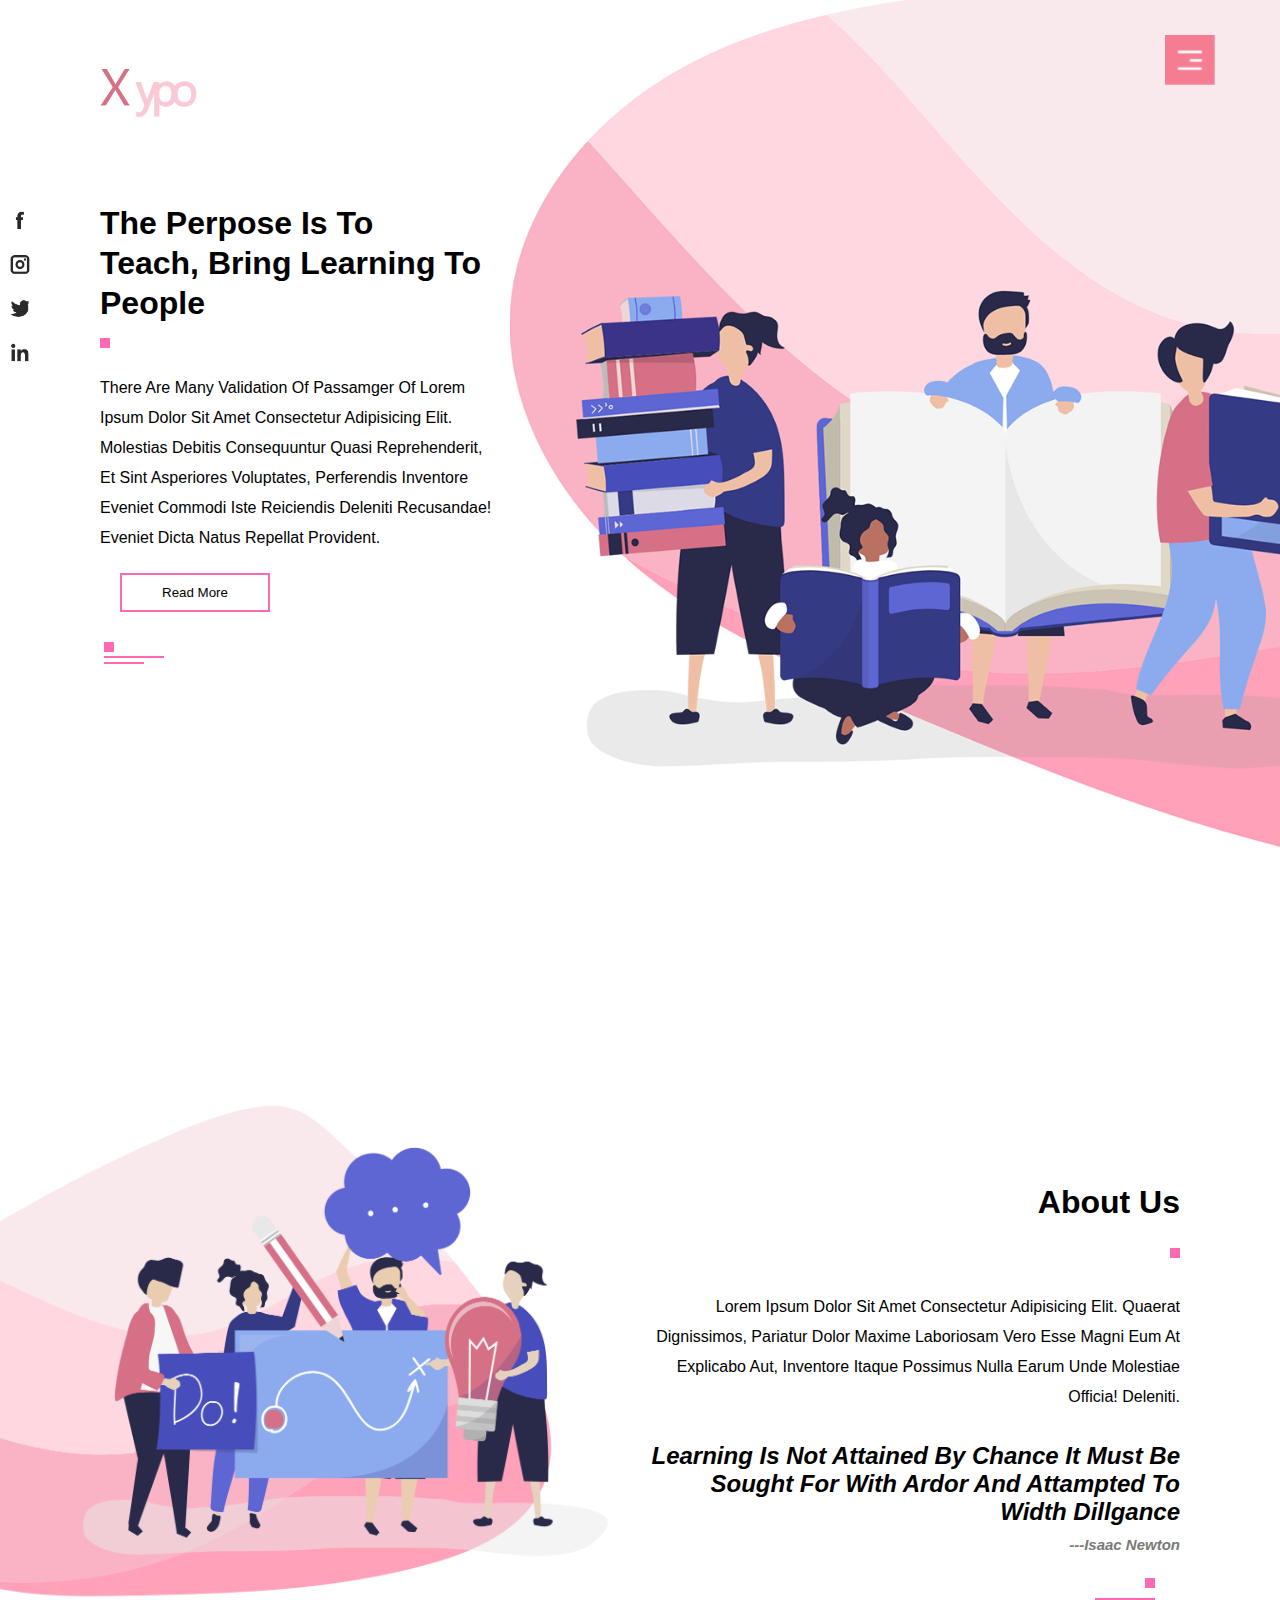
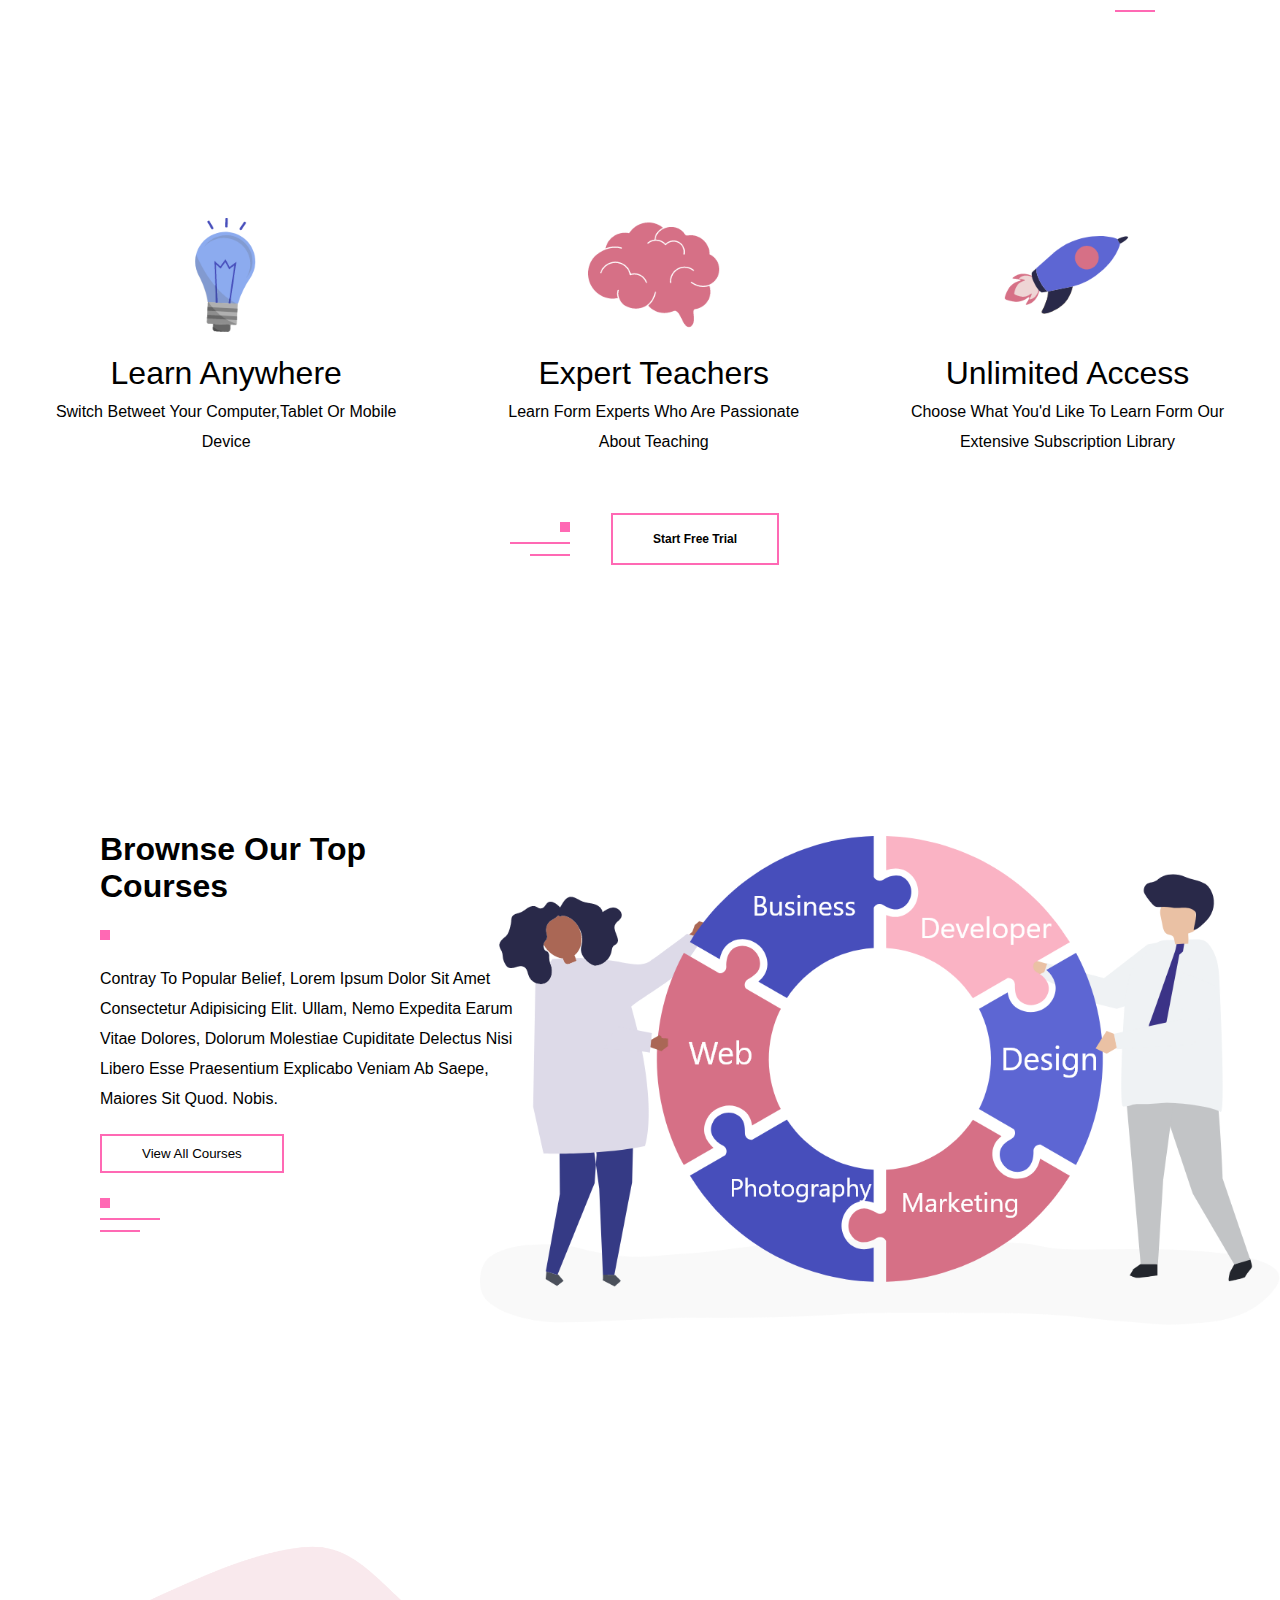
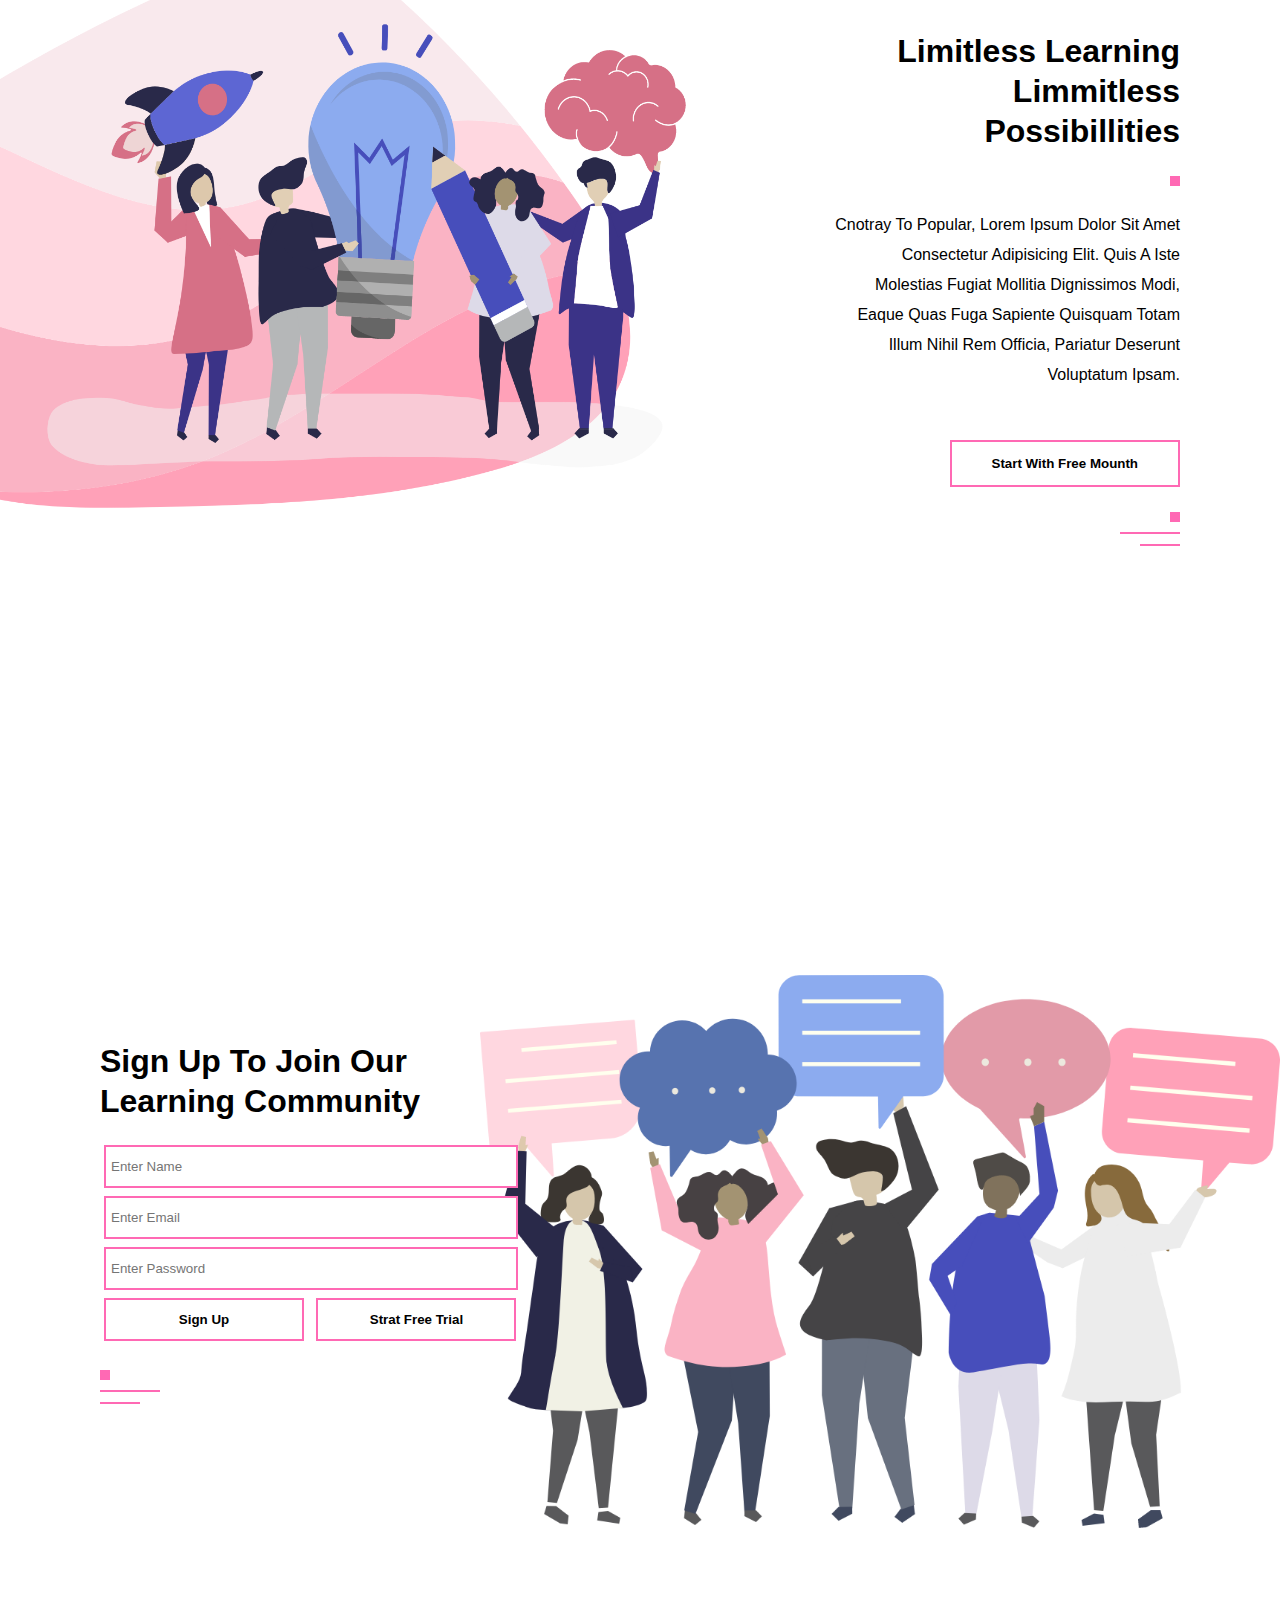
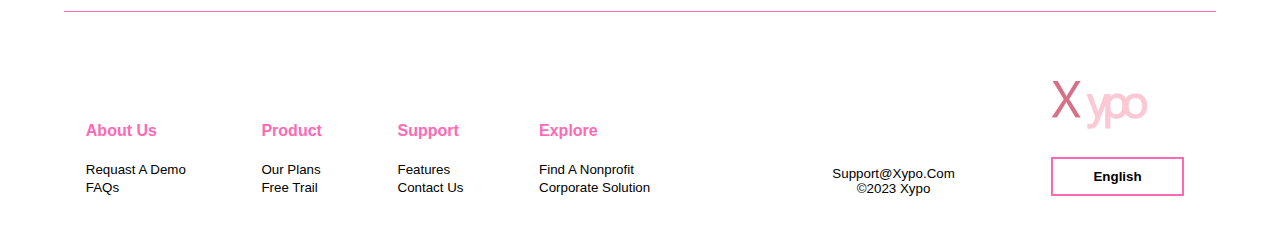
<file: x-pro/index.html>
<!DOCTYPE html>
<html lang="en">
<head>
    <meta charset="UTF-8">
    <meta http-equiv="X-UA-Compatible" content="IE=edge">
    <meta name="viewport" content="width=device-width, initial-scale=1.0">
    <title>demo site</title>
    <link rel="stylesheet" href="style.css">
</head>
<body>
    <header>
        <div class="container">
            <img src="images/logo.png" alt="" class="logo">
            <div class="header-text">
                <h1>The perpose is to <br>teach, bring learning to people</h1>
                <span></span>
                <p>There are many validation of passamger of Lorem ipsum dolor sit amet consectetur adipisicing elit. Molestias debitis consequuntur quasi reprehenderit, et sint asperiores voluptates, perferendis inventore eveniet commodi iste reiciendis deleniti recusandae! Eveniet dicta natus repellat provident.</p>
                <button class="common-btn">Read more</button>
                <div class="squares">
                    <div class="line"></div>
                    <div class="line2"></div>
                    <div class="line3"></div>
                </div>
            </div>
        </div>
    </header>
    <nav id="sidenav">
        <ul>
            <li><a href="">HOME</a></li>
            <li><a href="">ABOUT US</a></li>
            <li><a href="">FEATURES</a></li>
            <li><a href="">OFFERS</a></li>
            <li><a href="">CONTACT</a></li>
        </ul>
    </nav>
    <img src="images/menu.png" alt="" id="menubtn">


    <!---- about us--- -->

    <section class="about">
        <div class="about-left"><img src="images/about.png" alt=""></div>
        <div class="about-right">
            <div class="about-text">
                <h1>About Us</h1>
                <span></span>
                <p>Lorem ipsum dolor sit amet consectetur adipisicing elit. Quaerat dignissimos, pariatur dolor maxime laboriosam vero esse magni eum at explicabo aut, inventore itaque possimus nulla earum unde molestiae officia! Deleniti.</p>
                <h2><blockquote>Learning is not attained by chance it must be sought for with ardor and attampted to width dillgance</blockquote> </h2>
                <h6>---isaac newton</h6>
                <div class="box">
                    <div class="box3"></div>
                    <div class="box1"></div>
                    <div class="box2"></div>
                </div>
            </div>
        </div>
    </section>

    <!---- our courses-- -->

    <section class="course">
        <div class="first-image">
            <img src="images/pic-1.png" alt="">
            <h1>Learn Anywhere</h1>
            <p>switch betweet your computer,tablet or mobile<br>device</p>
        </div>
        <div class="second-image">
            <img src="images/pic-2.png" alt="">
            <h1>Expert Teachers</h1>
            <p>Learn form experts who are passionate<br>about teaching</p>
        </div>
        <div class="third-image">
            <img src="images/pic-3.png">
            <h1>unlimited access</h1>
            <p>Choose what you'd like to learn form our<br>extensive subscription library</p>
        </div>
    </section>
    <div class="course-btn">
        <div class="box">
            <div class="box3"></div>
            <div class="box1"></div>
            <div class="box2"></div>
        </div>
        <button>Start free trial</button>
    </div>


<!----browse--->


    <section class="browse">
        <div class="browse-text">
            <h1>brownse our top<br>courses</h1>
            <span></span>
            <p>contray to popular belief, Lorem ipsum dolor sit amet consectetur adipisicing elit. Ullam, nemo expedita earum vitae dolores, dolorum molestiae cupiditate delectus nisi libero esse praesentium explicabo veniam ab saepe, maiores sit quod. Nobis.</p>
            <button>View All Courses</button>
            <div class="box">
                <div class="box3"></div>
                <div class="box1"></div>
                <div class="box2"></div>
            </div>
        </div>
    </section>
    <section class="free">
        <div class="free-img"><img src="images/offer.png" alt=""></div>
        <div class="free-text">
            <h1>Limitless learning<br>Limmitless Possibillities</h1>
            <span></span>
            <p>Cnotray to popular, Lorem ipsum dolor sit amet consectetur adipisicing elit. Quis a iste molestias fugiat mollitia dignissimos modi, eaque quas fuga sapiente quisquam totam illum nihil rem officia, pariatur deserunt voluptatum ipsam.</p>
            <button>Start With Free Mounth</button>
            <div class="box">
                <div class="box3"></div>
                <div class="box1"></div>
                <div class="box2"></div>
            </div>
        </div>
    </section>


<!----login----->


    <section class="login">
        <div class="login-text">
            <h1>Sign Up to Join our <br> learning community</h1>
            <div class="login-info">
                <input type="text" placeholder="Enter Name">
                <input type="email" placeholder="Enter Email">
                <input type="password" placeholder="Enter Password">
            </div>
            <div class="login-btn">
                <input type="button" value="Sign Up">
                <input type="button" value="Strat Free Trial">
            </div>
            <div class="box">
                <div class="box3"></div>
                <div class="box1"></div>
                <div class="box2"></div>
            </div>
        </div>
    </section>

<hr>

<footer>
    <div class="footer-container">
        <div class="footer-left">
            <div class="footer-items">
                <h4>about Us</h4>
                <small>Requast a Demo</small><br>
                <small>FAQs</small>
            </div>
            <div class="footer-items">
                <h4>Product</h4>
                <small>Our Plans</small><br>
                <small>Free Trail</small>
            </div>
            <div class="footer-items">
                <h4>Support</h4>
                <small>Features</small><br>
                <small>Contact Us</small>
            </div>
            <div class="footer-items">
                <h4>Explore</h4>
                <small>Find a Nonprofit</small><br>
                <small>Corporate Solution</small>
            </div>
        </div>
        <div class="footer-right">
            <div class="footer-copy">
               <small> Support@xypo.com </small>
               <small>&#169;2023 xypo</small>
            </div>
            <div class="footer-logo-btn">
                <img src="images/logo.png" alt="">
                <button>English</button>
            </div>
        </div>
    </div>
</footer>
<div class="social-icons">
    <a href=""><img src="images/facebook.png" alt=""></a>
    <a href=""><img src="images/instagram.png" alt=""></a>
    <a href=""><img src="images/twitter.png" alt=""></a>
    <a href=""><img src="images/linkedin.png" alt=""></a>
</div>








    <script>

        var menubtn = document.getElementById("menubtn");
        var sidenav = document.getElementById("sidenav");

        sidenav.style.right = "-250px";
        menubtn.onclick = function(){
            if(sidenav.style.right == "-250px"){
                sidenav.style.right = "0";
            }
            else{
                sidenav.style.right = "-250px";
            }
        }
    </script>
</body>
</html>
</file>
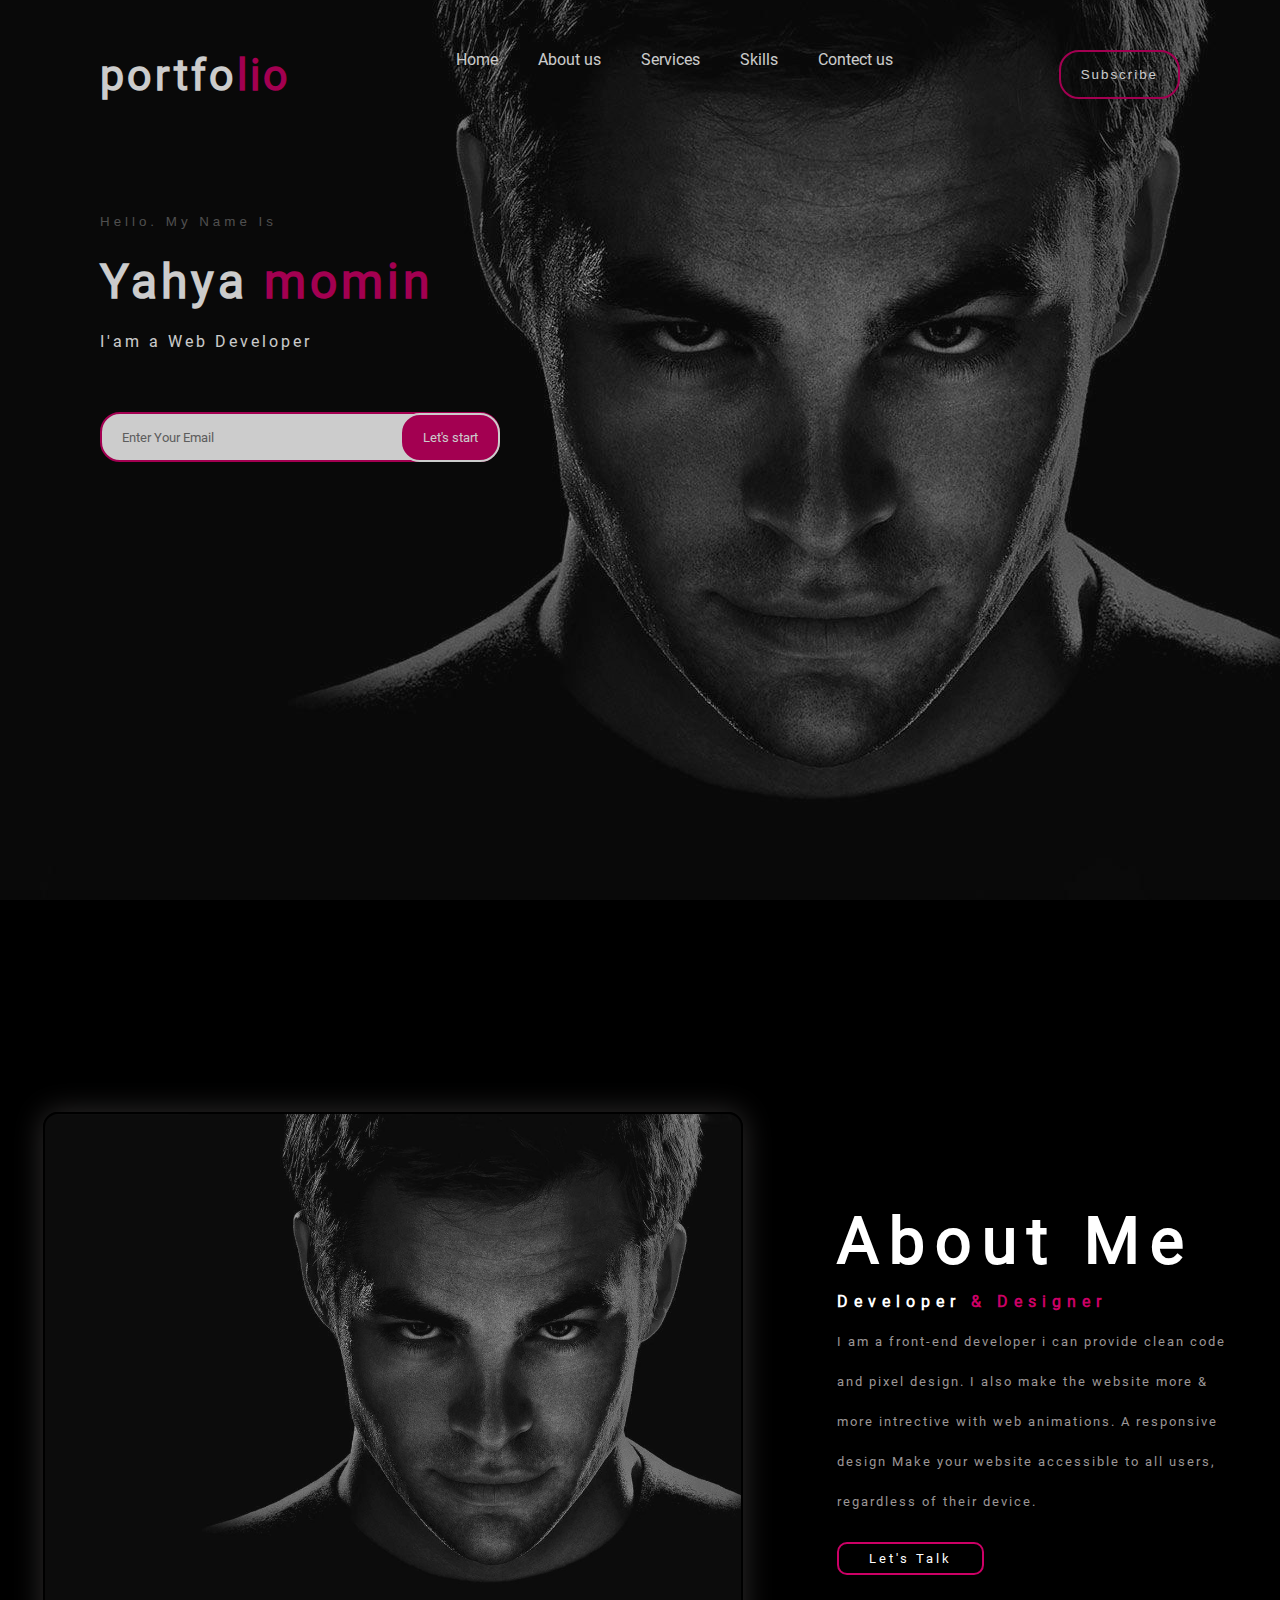
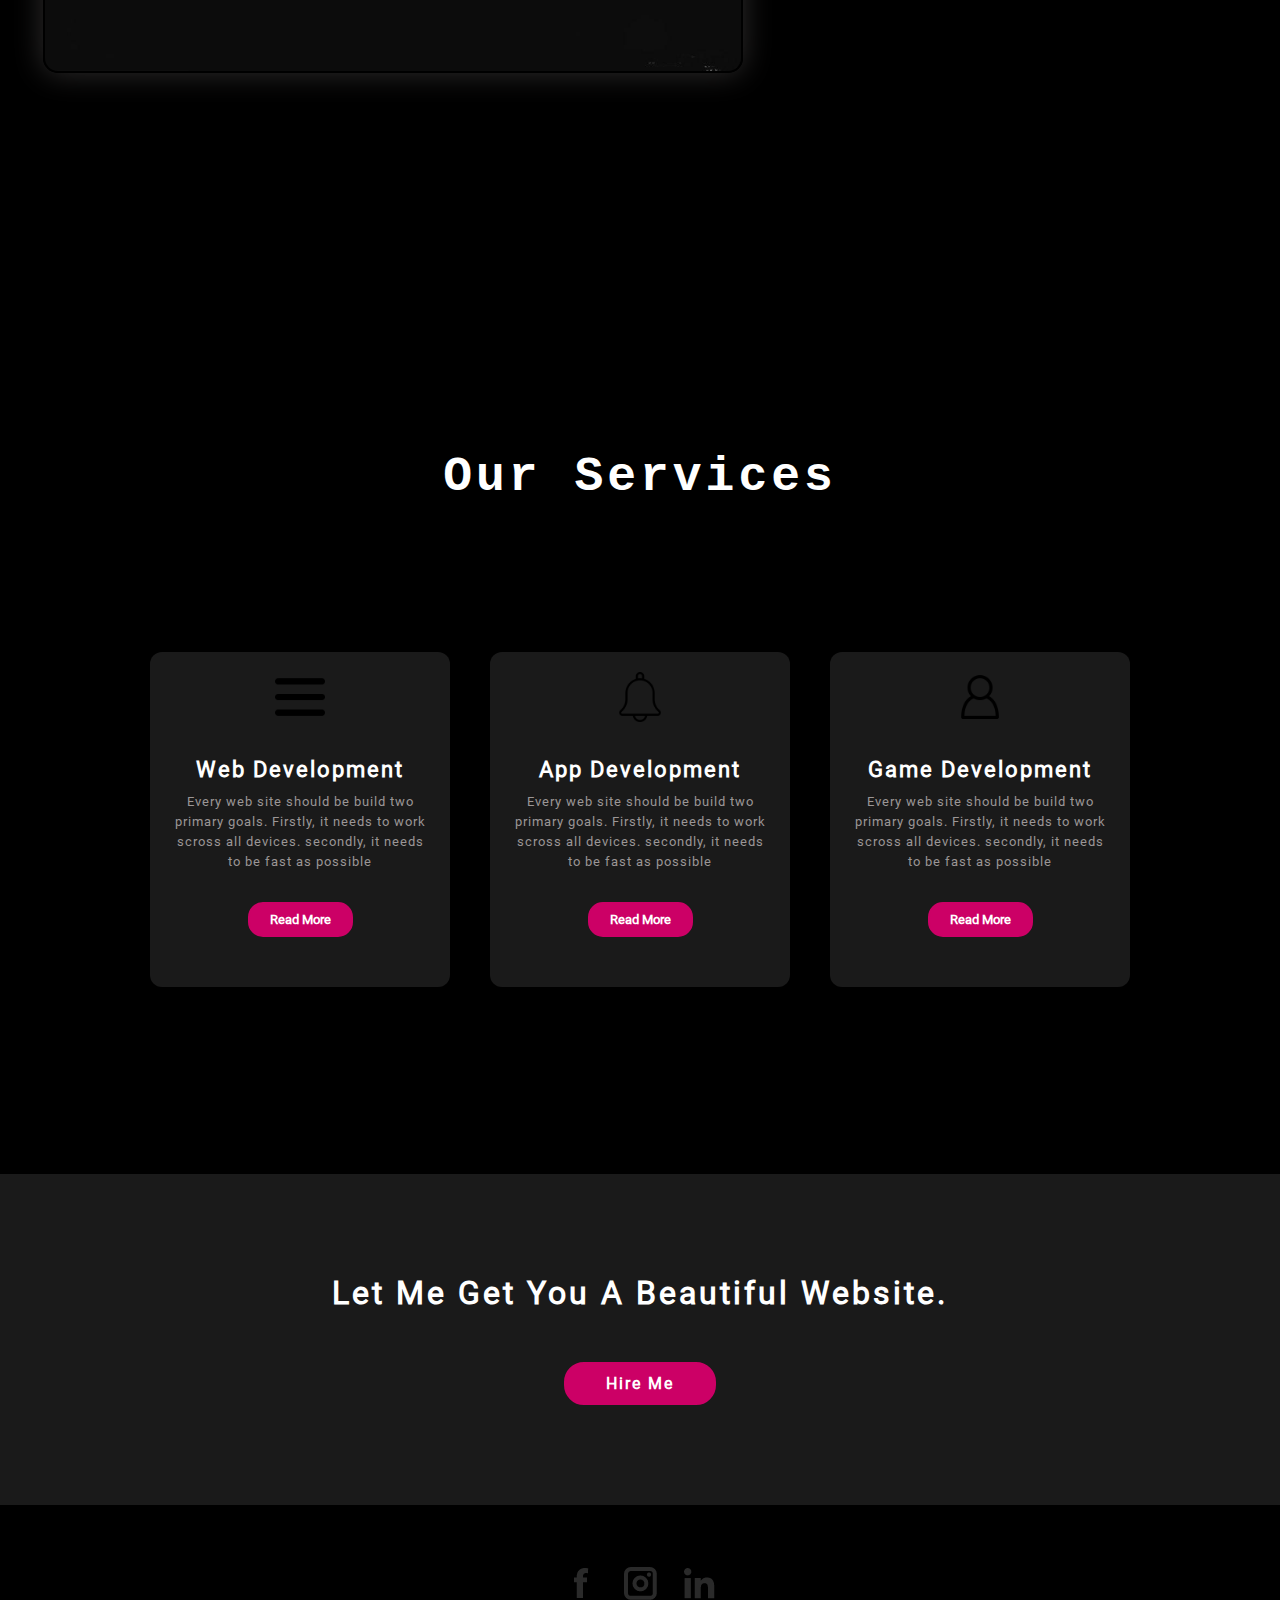
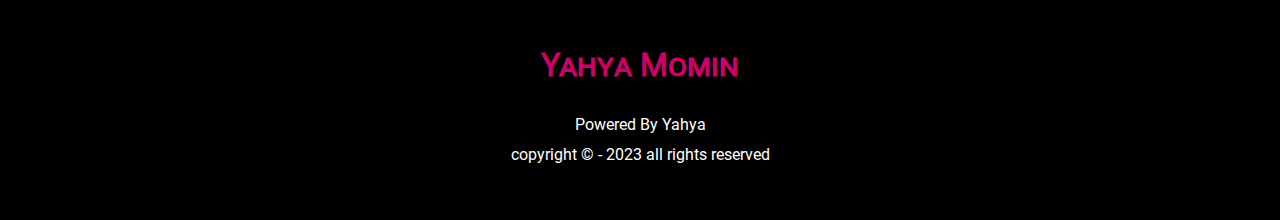
<file: portfolio/portfolio.html>
<!DOCTYPE html>
<html lang="en">
<head>
    <meta charset="UTF-8">
    <meta http-equiv="X-UA-Compatible" content="IE=edge">
    <meta name="viewport" content="width=device-width, initial-scale=1.0">
    <title>portfolio web design</title>
    <link rel="stylesheet" href="portfolio.css">
    <!-- <link rel="stylesheet" href="bootstrap.css"> -->
</head>
<body>
    <header>
        <nav>
            <div class="logo">
                <h1>portfo<span>lio</span></h1>
            </div>
            <div class="navbar">
                <ul>
                    <li><a href="#">Home</a></li>
                    <li><a href="#">About us</a></li>
                    <li><a href="#">Services</a></li>
                    <li><a href="#">Skills</a></li>
                    <li><a href="#">Contect us</a></li>
                </ul>
            </div>
            <div class="subscribe"><button>Subscribe</button></div>
        </nav>
        <div class="intro">
            <small>Hello. My Name Is </small>
            <h1>Yahya <span> momin</span></h1>
            <p>I'am a Web Developer</p>
            <div class="btn">
                <input type="email" placeholder="Enter Your Email" required>
                <input type="button" value="Let's start">
            </div>
        </div>
    </header>
    <div class="about">
        <div class="left"><img src="images/IwXtTIf.jpg" alt=""></div>
        <div class="right">
            <h1>About Me</h1>
            <h6>Developer <span>& Designer</span></h6>
            <p>I am a front-end developer i can provide clean code and pixel design. I also make the website more & more intrective with web animations. A responsive design Make your website accessible to all users, regardless of  their device.</p>
            <button>Let's Talk</button>
        </div>
    </div>
        <h1 class="service-h1">Our Services</h1>
    <div class="service">
            <div class="box1">
                <img src="images/menu-icon.png" alt="">
                <h1>Web Development</h1>
                <p>Every web site should be build two primary goals. Firstly, it needs to work scross all devices. secondly, it needs to be fast as possible</p>
                <button>Read More</button>
            </div>
            <div class="box2">
                <img src="images/bell.png" alt="">
                <h1>App Development</h1>
                <p>Every web site should be build two primary goals. Firstly, it needs to work scross all devices. secondly, it needs to be fast as possible</p>
                <button>Read More</button>
            </div>
            <div class="box3">
                <img src="images/user - Copy.png" alt="">
                <h1>Game Development</h1>
                <p>Every web site should be build two primary goals. Firstly, it needs to work scross all devices. secondly, it needs to be fast as possible</p>
                <button>Read More</button>
            </div>
    </div>
    <div class="some-text">
        <h1>Let Me Get You A Beautiful Website.</h1>
        <button>Hire Me</button>
    </div>
    <footer>
        <img src="images/facebook.png" alt="">
        <img src="images/instagram.png" alt="">
        <img src="images/linkedin.png" alt="">
        <h1>Yahya Momin</h1>
        <p>Powered By Yahya<br>
        copyright &#169; - 2023 all rights reserved</p>
    </footer>
</body>
</html>
</file>
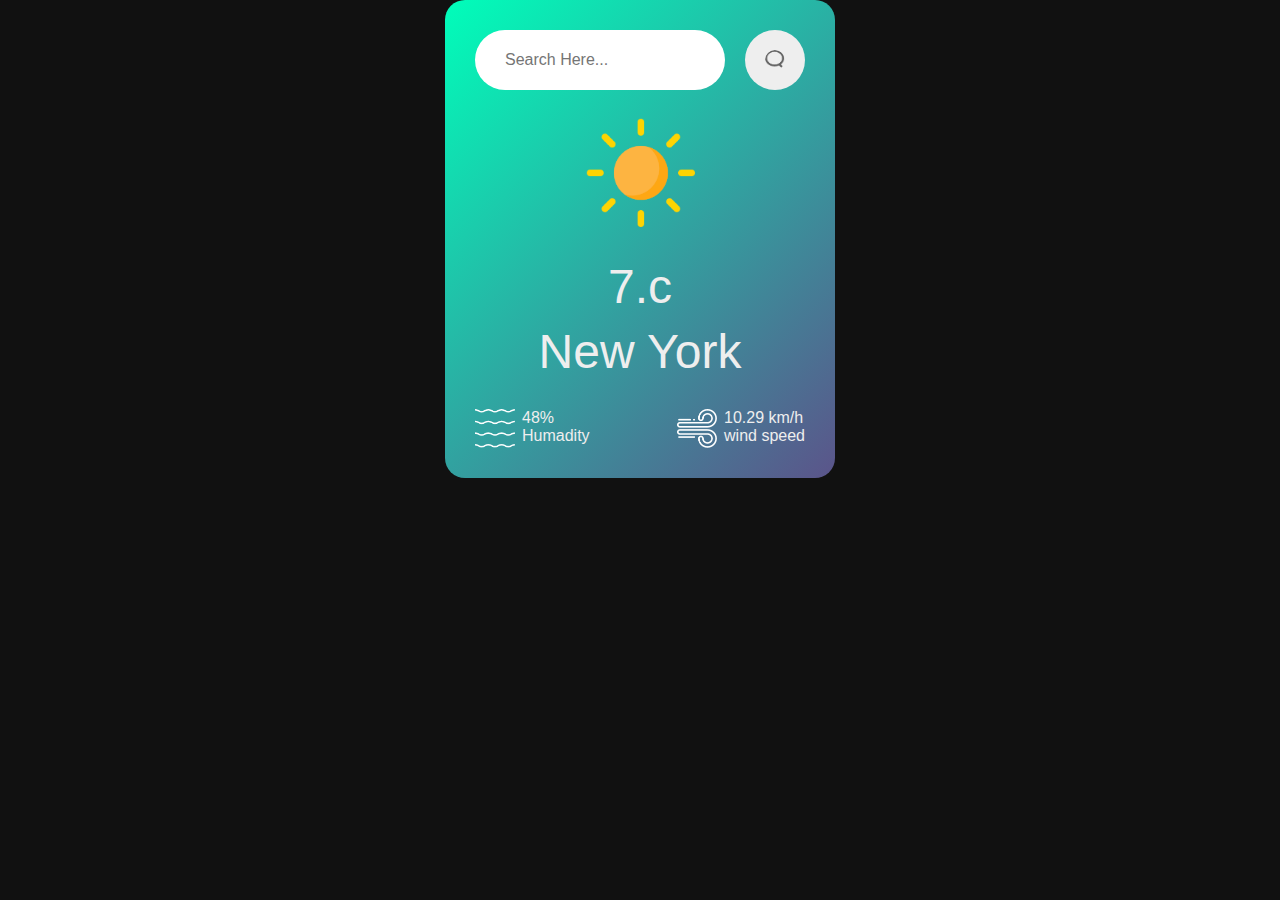
<file: weather/weather.html>
<!DOCTYPE html>
<html lang="en">
<head>
    <meta charset="UTF-8">
    <meta name="viewport" content="width=device-width, initial-scale=1.0">
    <link rel="stylesheet" href="weather.css">
<link rel="stylesheet" href="https://cdnjs.cloudflare.com/ajax/libs/font-awesome/6.3.0/css/all.min.css"/>

    <title>weather app</title>
</head>
<body>
    <div class="main-container">
        <div class="search-bar">
            <input type="text" placeholder="search here...">
            <img src="images/search.png" alt="">
        </div>
        <div class="main-img">
            <img src="images/clear.png" alt="">
                <div class="deg">7.c</div>
                <div class="city">new york</div>
        </div>
        <div class="wind">
            <div class="left">
                <img src="images/humidity.png" alt="">
                <div class="rain-speed">48% <br> Humadity</div>
            </div>
            <div class="right">
                <img src="images/wind.png" alt="">
                <div class="mist-speed">10.29 km/h <br> wind speed</div>
            </div>
        </div>
    </div>
</body>
</html>
</file>
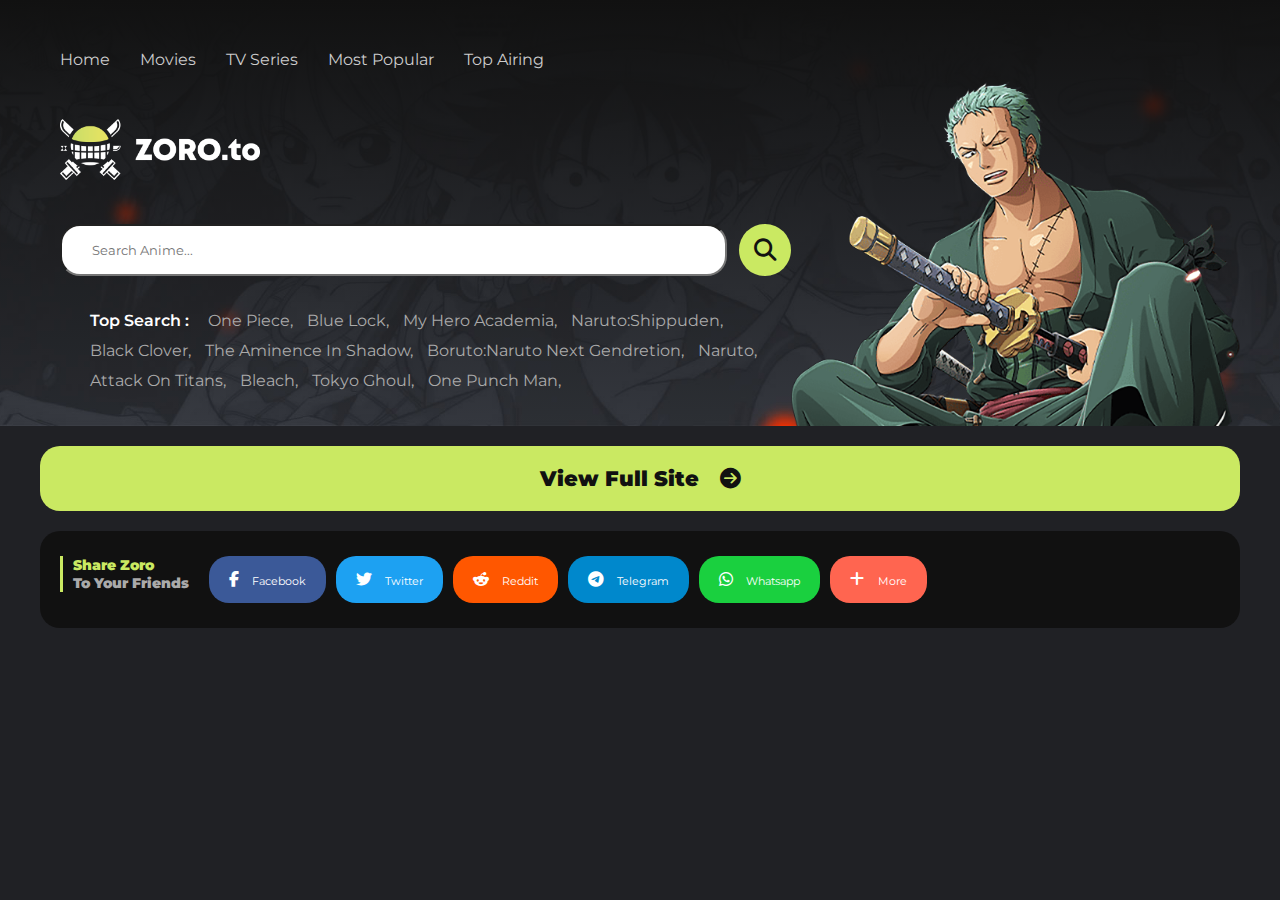
<file: zoro/zoro..html>
<!DOCTYPE html>
<html lang="en">
<head>
    <meta charset="UTF-8">
    <meta name="viewport" content="width=device-width, initial-scale=1.0">
    <link rel="stylesheet" href="zoro.css">
    <link rel="preconnect" href="https://fonts.googleapis.com">
<link rel="preconnect" href="https://fonts.gstatic.com" crossorigin>
<link href="https://fonts.googleapis.com/css2?family=Montserrat:ital,wght@0,200;0,300;0,400;0,500;0,600;0,700;1,200;1,300;1,400;1,500;1,600;1,700&display=swap" rel="stylesheet">
<link rel="stylesheet" href="https://cdnjs.cloudflare.com/ajax/libs/font-awesome/6.3.0/css/all.min.css" />
    <title>zoro</title>
</head>
<body>
    <header>
        <div class="header-container">
            <nav>
                 <ul id="sidenav">
                     <li><a href="">Home</a></li>
                     <li><a href="">Movies</a></li>
                     <li><a href="">TV Series</a></li>
                     <li><a href="">Most Popular</a></li>
                     <li><a href="">Top Airing</a></li>
                 </ul>
                 <div class="menubtn">
                    <i id="menubtn" class="fa-solid fa-bars menu"></i>
                 </div>
             </nav>
             <div class="header-body">
                 <div class="left-head">
                     <div class="logo">
                         <a href="https://zoro.to"><img src="images/logo.png" alt=""></a>
                     </div>
                     <div class="search-box">
                         <input type="text" placeholder="search anime...">
                         <a href=""> <i class="fa fa-search" aria-hidden="true"></i></a>
                     </div>
                     <div class="top-search">
                         <span>top search : </span>
                         <a href="">one piece, </a>
                         <a href="">blue lock, </a>
                         <a href="">my hero academia, </a>
                         <a href="">naruto:shippuden, </a>
                         <a href="">black clover, </a>
                         <a href="">the aminence in shadow, </a>
                         <a href="">boruto:naruto next gendretion, </a>
                         <a href="">naruto, </a>
                         <a href="">attack on titans, </a>
                         <a href="">bleach, </a>
                         <a href="">tokyo ghoul, </a>
                         <a href="">one punch man, </a>
                     </div>
                 </div>
                 <div class="right-head">
                     <img src="images/zoro-min.png" alt="">
                 </div>
             </div>
        </div>
    </header>
    <div class="main-container">
        <div class="main-btn">
            <a href="https://zoro.to">view full site <i class="fa fa-arrow-circle-right" aria-hidden="true"></i></a>
        </div>

        <div class="share">
            <div class="share-text">
                <p>share zoro <br> <span>to your friends</span></p>
            </div>
            <div class="social-media-icons">
                <div class="social-media">
                    <a href="">
                        <i class="fa-brands fa-facebook-f"></i>
                        <span>facebook</span>
                    </a>
                </div>
                <div class="social-media">
                    <a href="">
                        <i class="fa-brands fa-twitter"></i>
                        <span>twitter</span>
                    </a>
                </div>
                <div class="social-media">
                    <a href="">
                        <i class="fa-brands fa-reddit-alien"></i>
                        <span>reddit</span>
                    </a>
                </div>
                <div class="social-media">
                    <a href="">
                        <i class="fa-brands fa-telegram"></i>
                        <span>telegram</span>
                    </a>
                </div>
                <div class="social-media">
                    <a href="">
                        <i class="fa-brands fa-whatsapp"></i>
                       <span> whatsapp</span>
                    </a>
                </div>
                <div class="social-media">
                    <a href="">
                        <i class="fa-solid fa-plus"></i>
                        <span>more</span>
                    </a>
                </div>
            </div>
        </div>
    </div>
</div>

    
     <script>

        var menubtn = document.getElementById("menubtn");
        var sidenav = document.getElementById("sidenav");

        menubtn.onclick = function(){
            if(sidenav.style.top == "-250px"){
                sidenav.style.top = "0"
                sidenav.style.position = "relative";
            }
            else{
                sidenav.style.top = "-250px";
                sidenav.style.position = "absolute"
            }
        }
    </script> 

</body>
</html>
</file>
<file: x-pro/style.css>
*{
    margin: 0;
    padding: 0;
    font-family: sans-serif;
    text-transform: capitalize;
}
header{
    background-image: url(images/background.png);
    background-repeat: no-repeat;
    background-size: cover;
    background-position: center;
    height: 100vh;
    position: relative;
}
.container{
    margin-left: 100px;
    margin-left: 100px;
}
.logo{
    margin-top: 100px;
    width: 100px;
    margin-bottom: 30px;
    position: relative;
    top: -50px;
}
.header-text{
    width: 400px;
    line-height: 40px;
}
span{
    display: inline-block;
    height: 10px;
    width: 10px;
    background-color: hotpink;
    margin-top: 15px;
    margin-bottom: 10px;
}
.header-text p{
    line-height: 30px;
}
.squares{
    margin-top: 10px;
}
.line{
    height: 10px;
    width: 10px;
    background-color: hotpink;
    margin: 4px;
}
.line2{
    height: 2px;
    width: 60px;
    background-color: hotpink;
    margin: 4px;
    }
.line3{
        height: 2px;
        width: 40px;
        background-color: hotpink;
        margin: 4px;
    }
    .common-btn{
        margin: 20px;
        border: 2px solid hotpink;
        padding: 10px 40px;
        outline: none;
        background: transparent;
        cursor: pointer;
        transition: 1s;
    }
    .common-btn:hover{
        background-color: hotpink;
        color: white;
        border: 2px solid hotpink;
    }
    #sidenav{
        position: fixed;
        top: 0;
        right: -250px;
        width: 250px;
        height: 100vh;
        background-color: #f67c92;
        z-index: 2;
        transition: .5s;
    } 
    nav ul li{
        list-style-type: none;
        margin: 50px 20px;

    }
    nav ul li a{
        position: relative;
        text-decoration: none;
        color: white;
        position: relative;
        top: 70px;
        left: 60px;
        /* text-shadow: 0 0 10px black,0 0 10px black,0 0 10px black; */
    }
    #menubtn{
        width: 50px;
        position: fixed;
        right: 65px;
        top: 35px;
        z-index: 2;
        cursor: pointer;
    }
    .about{
        display: flex;
        height: 100vh;
        align-items: center;
    }
    .about-left{
        flex-basis: 50%;
    }
    .about-right{
        flex-basis: 50%;
        margin: 100px 0 30px;
    }
    .about img{
        width: 100%;
        height: auto;
    }

    .about-text{
        text-align: right;
        margin-right: 100px ;
    }
    .about-text h1{
        margin: 50px 0 12px;
    }
    .about-text p{
        margin: 20px 0 30px;
        line-height: 30px;
    }
    .about-text h2{
        font-style: italic;
        margin-bottom: 10px ;
    }
    .about-text h6{
        color: #797979;
        font-size: 15px;
        font-style: italic;

    }
     .about-text .box{

        margin: 20px;
        display: flex;
        flex-direction: column;
        justify-content: flex-end;
        align-items: flex-end;
    }
    .about-text .box3{
        width: 10px;
        height: 10px;
        background-color: hotpink;
        margin: 5px;
    }
     .about-text .box1{
        width: 60px;
        height: 2px;
        background-color: hotpink;
        margin: 5px;

    }
    .about-text .box2{
        width: 40px;
        height: 2px;
        background-color: hotpink;
        margin: 5px;

    }
    .course{
        display: flex;
        justify-content: space-around;
    }
    .course img{
        width: 150px;
    }
    .first-image{
        text-align: center;
    }
    .first-image h1{
        margin: 1px 0 5px;
        font-weight: lighter;
        text-transform: capitalize;
    }
    .first-image p{
        line-height: 30px;
    }
    .second-image{
        text-align: center;
    }
    .second-image h1{
        margin: 1px 0 5px;
        font-weight: lighter;
        text-transform: capitalize;
    }
    .second-image p{
        line-height: 30px;
    }
    .third-image{
        text-align: center;
    }
    .third-image h1{
        margin: 1px 0 5px;
        font-weight: lighter;
        text-transform: capitalize;
    }
    .third-image p{
        line-height: 30px;
    }
    .course-btn{
        display: flex;
        flex-direction: row;
        justify-content: center;
        margin-top: 40px;
    }
    .course-btn button{
        border: 2px solid hotpink;
        margin: 16px;
        padding: 10px 40px;
        background: transparent;
        font-size: 12px;
        text-transform: capitalize;
        font-weight: bold;
        transition: 1s;
    }
    .course-btn button:hover{
        background-color: hotpink;
        color: white;
    }
    .course-btn .box{

        margin: 20px;
        display: flex;
        flex-direction: column;
        justify-content: flex-end;
        align-items: flex-end;
    }
    .course-btn .box3{
        width: 10px;
        height: 10px;
        background-color: hotpink;
        margin: 5px;
    }
     .course-btn .box1{
        width: 60px;
        height: 2px;
        background-color: hotpink;
        margin: 5px;

    }
    .course-btn .box2{
        width: 40px;
        height: 2px;
        background-color: hotpink;
        margin: 5px;
    }
    .browse{
        margin-top: 50px;
        height: 100vh;
        background-image: url(images/course.png);
        background-size: 800px;
        background-repeat: no-repeat;
        position: relative;
        background-position: right;
    }
    .browse-text{
        width: 50vh;
        position: relative;
        top: 200px;
        margin-left: 100px;
    }
    .browse-text h1{
        margin-bottom: 10px;
        text-transform: capitalize;
    }
    .browse-text p{
        margin-top: 10px;
        margin-bottom: 20px;
        line-height: 30px;
    }
    .browse-text button{
        padding: 10px 40px;
        background: transparent;
        color: black;
        border: 2px solid hotpink;
        cursor: pointer;
        transition: 1s;
    }
    .browse-text button:hover{
        background-color: hotpink;
        color: white;

    }
    .browse .box{

        margin: 20px 0 20px;
        display: flex;
        flex-direction: column;
        justify-content: flex-start;
        align-items: flex-start;
    }
    .browse .box3{
        width: 10px;
        height: 10px;
        background-color: hotpink;
        margin: 5px 0 5px;
    }
     .browse .box1{
        width: 60px;
        height: 2px;
        background-color: hotpink;
        margin: 5px 0 5px;
    }
    .browse .box2{
        width: 40px;
        height: 2px;
        background-color: hotpink;
        margin: 5px 0 5px;
    }
    .free{
        height: 90vh;
        display: flex;
        flex-direction: row;
        justify-content: space-between;
    }
    .free-img img{
        width: 100%;
        height: auto;
    }
    .free-text{
        margin: 100px 100px 0px;
        text-align: right;
        flex-basis: 50%;
    }
    .free-text h1{
        line-height: 40px;
        margin-bottom: 10px;
    }
    .free-text p{
        line-height: 30px;
        margin: 10px 0 20px 0px;
    }
    .free-text button{
        margin-top: 30px;
        padding: 14px 40px;
        background: transparent;
        border: 2px solid hotpink;
        font-weight: bold;
        transition: 1s;
    }
    .free-text button:hover{
        color: white;
        background-color: hotpink;  
    }
    .free .box{

        margin: 20px 0 20px;
        display: flex;
        flex-direction: column;
        justify-content: flex-end;
        align-items: flex-end;
    }
    .free .box3{
        width: 10px;
        height: 10px;
        background-color: hotpink;
        margin: 5px 0 5px;
    }
     .free .box1{
        width: 60px;
        height: 2px;
        background-color: hotpink;
        margin: 5px 0 5px;
    }
    .free .box2{
        width: 40px;
        height: 2px;
        background-color: hotpink;
        margin: 5px 0 5px;
    }
    .login{
        background-image: url(images/contact.png);
        background-size: 800px;
        background-repeat: no-repeat;
        background-position: right;
        height: 80vh;

    }
    .login-text .login-info{
        display: flex;
        flex-direction: column;
        margin-left: 100px;
    }
    .login-text{
        position: relative;
        top: 150px;
    }
    .login-text h1{
        margin-top: 150px;
        margin-bottom: 20px;
        line-height: 40px;
        margin-left: 100px;

    }
    .login-info input{
        border: 2px solid hotpink;
        margin: 4px;
        padding: 12px 5px;
        width: 400px;
    }
    .login-btn{
        margin-left: 100px;
    }
    .login-btn input{
        width: 200px;
        margin: 4px;
        padding: 12px 2px;
        background: transparent;
        border: 2px solid  hotpink;
        font-weight: bold;
        cursor: pointer;
        transition: 1s;
        text-transform: capitalize;
    }
    .login-btn input:hover{
        color: white;
        background-color: hotpink;

    }
    .login .box{

        margin: 20px 0 20px;
        margin-left: 100px;
        display: flex;
        flex-direction: column;
        justify-content: flex-start;
        align-items: flex-start;
    }
    .login .box3{
        width: 10px;
        height: 10px;
        background-color: hotpink;
        margin: 5px 0 5px;
    }
     .login .box1{
        width: 60px;
        height: 2px;
        background-color: hotpink;
        margin: 5px 0 5px;
    }
    .login .box2{
        width: 40px;
        height: 2px;
        background-color: hotpink;
        margin: 5px 0 5px;
    }
    footer{
        margin: 50px 0px 50px;
    }
    footer .footer-container{
        display: flex;
        justify-content: space-around;
        flex-direction: row;
    }
    footer .footer-left{
        display: flex;
        flex-wrap: wrap;
        flex-basis: 50%;
        justify-content: space-around;

    }
    footer .footer-right{
        display: flex;
        flex-basis: 35%;
        flex-wrap: wrap;
        justify-content: space-around;
    }

    hr{
        width: 90%;
        border: 0;
        border-top: 1px solid hotpink;
        position: relative;
        left: 50%;
        transform: translateX(-50%);
    }
    .footer-container h4{
        margin-top: 60px;
        margin-bottom: 20px;
        color: hotpink;
    }
    .footer-right .footer-copy{
        display: flex;
        align-items: center;
        justify-content: flex-end;
        flex-direction: column;
    }
    .footer-right .footer-logo-btn{
        display: flex;
        flex-direction: column;
        justify-content: space-between;
    }
    .footer-right .footer-logo-btn img{
        width: 100px;
    }
    .footer-right .footer-logo-btn button{
        padding: 10px 40px;
        background: transparent;
        border: 2px solid hotpink;
        font-weight: bold;
        cursor: pointer;
        transition: 1s;
    }
    .footer-right .footer-logo-btn button:hover{
        color: white;
        background-color: hotpink;
    }
    .social-icons{
        display: flex;
        justify-content: space-between;
        flex-direction: column;
        position: fixed;
        top: 200px;
        
    }
    .social-icons img{
        width: 20px;
        margin: 10px;
    }
    @media screen and (max-width:1200px){
        header{
            background: none;
        }
        .container .header-text{
            display: flex;
            justify-content: center;
            align-items: center;
            flex-direction: column;
            width: 100%;
            margin: 20px 0;
        }
        .browse{
            background: none;
            display: flex;
            align-items:center ;
            justify-content: center;
        }
        .browse-text{
            display: flex;
            justify-content: center;
            align-items: center;
            flex-direction: column;
            width: 50%;

        }
        .login{
            background: none;
            display: flex;
            justify-content: center;
            align-items: center;
        }
        .login-text{
            display: flex;
            flex-direction: column;
            justify-content: flex-start;
            margin-top: -400px;
        }
        .free{
            align-items: center;
        }
        .free-text{
            margin: 20px 10px ;
        }
    }
    @media screen and (max-width:930px){
        .about{
            flex-direction: column;
            height: fit-content;
        }
        .about img{
            width: 100%;
            height: auto;
        }
        .about-text{
            margin: 20px 10px 20px;
        }
        .free{
            flex-direction: column;
        }
        .course{
            flex-direction: column;
        }
    }
</file>
<file: portfolio/portfolio.css>
@font-face {
    font-family:robot;
    src: url(Roboto-Regular.ttf);
}

*{
    margin: 0;
    padding: 0;
    box-sizing: border-box;
    font-family: robot;
    
}
:root{
    --color:#cc0066;
}
body{
    background: #000;
    color: #fff;
}
header{
    background-image: url(images/IwXtTIf.jpg);
    background-repeat: no-repeat;
    background-size: cover;
    background-position: right;
    opacity: 0.8;
    position: relative;
    height: 100vh;
}
nav{
    display: flex;
    justify-content: space-between;
    padding: 50px 100px 0px;
}
.logo{
    color: #fff;
    letter-spacing: 3px;
    font-size: 1.35rem;
}
.logo span{
    color:var(--color);
}
nav .navbar ul{
    display: flex;
}
nav .navbar ul li{
    list-style: none;
    padding: 0px 20px 0 20px;

}
nav .navbar ul li a{
    position: relative;
    text-decoration: none;
    color: #fff;
}
nav .navbar ul li a::after{
    content: '';
    height: 2px;
    width:0;
    background-color: #cc0066;
    display: block;
    transition: 1s;
    margin: auto;
}
nav .navbar ul li:hover a::after{
    width: 100%;

}
nav .subscribe button{
    background-color: transparent;
    color: #fff;
    padding: 15px 20px;
    border: 2px solid #cc0066;
    border-radius: 20px;
    cursor: pointer;
    transition: 1s;
    font-family:'Franklin Gothic Medium', 'Arial Narrow', Arial, sans-serif;
    letter-spacing: 2px;
}
nav .subscribe button:hover{
    background-color: #cc0066;
}
.intro{
    line-height: 40px;
    margin-left: 100px;
    margin-top: 100px;
}
.intro h1{
    font-size: 3rem;
    line-height: 80px;
    letter-spacing: 4px;
}
.intro span{
    color: #cc0066;
}
.intro small{
    color: #656464;
    letter-spacing: 4px;
    font-family: 'Franklin Gothic Medium', 'Arial Narrow', Arial, sans-serif;
}
.intro p{
    letter-spacing: 3px;
}
.intro input[type="email"]{
    caret-color: #cc0066;
    width: 400px;
    height: 50px;
    padding: 20px;
    border: 2px solid #cc0066;
    border-radius: 20px;
    margin-top: 50px;
}
.intro input[type="email"]:focus{
    background-color: #eee;
    border: 2px solid var(--color);
}

.intro input[type="button"]{
    position: relative;
    right: 104px;
    width: 100px;
    height: 49px;
    border: 2px solid #fff;
    background-color: #cc0066;
    border-radius: 20px;
    margin-top: 50px;
    color: white;
    cursor: pointer;
}
.about{
    margin-top: 50px;
    display: flex;
    justify-content: space-evenly;
    align-items: center;
    line-height: 40px;
    height: 100vh;

}
.about .left img{
    width: 700px;
    height: auto;
    margin-right: 50px;
    border: 2px solid #000;
    border-radius: 15px;
    box-shadow: 0 0 30px rgb(48, 46, 46);
}
.about .right{
    width: 400px;
    align-self: center;
}
.about .right h1{
    font-size: 4rem;
    margin-bottom: 20px;
    letter-spacing: 10px;
}
.about .right h6{
    letter-spacing: 6px;
    font-size: 1rem;
}
.about .right p{
    letter-spacing: 2px;
    font-size: small;
    color: #9b9696;
}
.about .right span{
    color: #cc0066;
}
.about .right button{
    padding: 7px 30px ;
    color: white;
    background: transparent;
    border: 2px solid #cc0066;
    transition: 1s;
    border-radius: 2px;
    letter-spacing: 3px;
    margin-top: 20px;
    cursor: pointer;
    border-radius: 10px;
}
.about .right button:hover{
    background: #cc0066;
}
.service{
    display: flex;
    justify-content: center;
    height: 70vh;
    align-items: center;
}
.service-h1{
    text-align: center;
    margin-top: 200px;
    font-size: 3rem;
    font-family: 'Courier New', Courier, monospace;
    letter-spacing: 4px;
}
.box1{
    width: 300px;
    background-color: #1a1a1a;
    margin: 0 20px;
    text-align: center;
    height: fit-content;
    padding: 20px 20px 50px 20px;
    border-radius: 12px;
}
.box2{
    width: 300px;
    background-color: #1a1a1a;
    margin: 0 20px;
    text-align: center;
    height: fit-content;
    padding: 20px 20px 50px 20px;
    border-radius: 12px;
}
.box3{
    width: 300px;
    background-color: #1a1a1a;
    margin: 0 20px;
    text-align: center;
    height: fit-content;
    padding: 20px 20px 50px 20px;
    border-radius: 12px;
}
.box1 h1{
    font-size: 1.40rem;
    letter-spacing: 2px;
}
.box2 h1{
    font-size: 1.40rem;
    letter-spacing: 2px;
}
.box3 h1{
    font-size: 1.40rem;
    letter-spacing: 2px;
}
.box1 p{
    font-size: smaller;
    margin-top: 10px;
    line-height: 20px;
    color: #9b9696;
    letter-spacing: 1px;
}
.box2 p{
    font-size: smaller;
    margin-top: 10px;
    line-height: 20px;
    color: #9b9696;
    letter-spacing: 1px;
}
.box3 p{
    font-size: smaller;
    margin-top: 10px;
    line-height: 20px;
    color: #9b9696;
    letter-spacing: 1px;
}
.box1 img{
    width: 50px;
    margin-bottom: 30px;
}
.box2 img{
    width: 50px;
    margin-bottom: 30px;
}
.box3 img{
    width: 50px;
    margin-bottom: 30px;
}
.box1 button{
    padding:8px 20px ;
    color: #fff;
    background-color: #cc0066;
    font-weight: bold;
    border: 2px solid #cc0066;
    border-radius: 15px;
    margin-top: 30px;
    cursor: pointer;
}
.box2 button{
    padding:8px 20px ;
    color: #fff;
    background-color: #cc0066;
    font-weight: bold;
    border: 2px solid #cc0066;
    border-radius: 15px;
    margin-top: 30px;
    cursor: pointer;
}
.box3 button{
    padding:8px 20px ;
    color: #fff;
    background-color: #cc0066;
    font-weight: bold;
    border: 2px solid #cc0066;
    border-radius: 15px;
    margin-top: 30px;
    cursor: pointer;
}
.some-text{
    text-align: center;
    background-color: #1a1a1a;
    padding: 100px 0;
    margin-top: 40px;
}
.some-text h1{
    letter-spacing: 3px;
}
.some-text button{
    padding:10px 40px ;
    color: #fff;
    background-color: #cc0066;
    font-weight: bold;
    border: 2px solid #cc0066;
    border-radius: 20px;
    margin-top: 50px;
    cursor: pointer;
    letter-spacing: 2px;
    font-size: 1rem;
}
footer{
    margin-top: 50px;
    text-align: center;
    line-height: 30px;
    margin-bottom: 50px;
}
footer h1{
    margin-top: 30px;
    margin-bottom: 30px;
    font-variant: small-caps;
    color: #cc0066;
}
footer img{
    margin: 10px 10px;
    cursor: pointer;
}
@media screen and (max-width: 500px){
    .service-h1{
        font-size: 2rem;
    }
    footer img{
        width: 15px;
    }
    footer h1{
        font-size: 1.5rem;
    }
    footer p{
        font-size: 0.6rem;
    }
}
@media screen and (max-width: 1192px){
    .about .left img{
        max-width: 90%;
        height: auto;
        overflow: hidden;
    }
    .about .right h1{
        font-size: 2rem;
        text-align: center;
    }
    .about .right{
        width: 90%;
        margin-left: 20px;
    }
}
@media screen and (max-width: 1000px) {
   header{
    background: none;
    height: 100vh;
    margin-bottom: 100px;
   }
    nav{
        flex-direction: column;
        padding: 30px 30px;
    }
    .navbar{
        align-self: center;
        margin-top: 40px;
        margin-bottom: 40px;
        border-radius: 30px;
        flex-wrap: wrap;
    }
.logo{
    align-self: flex-start;
    border: 5px double #454141;
    border-radius: 20px;
    padding: 15px 20px;
    border-top: transparent;
    border-bottom: transparent;
}
.subscribe{
    align-self: center ;
    margin-top: 30px;
}
.intro{
    width: 100vw;
    margin: auto;
    display: flex;
    flex-direction: column;
    align-items: center;
}
.about{
    display: flex;
    flex-direction: column;
}
.about .left img{
    width: 90%;
    margin-right: 0;

}
}
@media screen and (max-width:570px){
    nav .navbar ul li{
        padding: 0 10px;
        font-size: small;
    }
    .intro h1{
        font-size: 2rem;
    }
    .intro p{
        font-size:  0.8em;
        letter-spacing: 1px;
    }
    .btn{
        display: flex;
        flex-direction: column;
        justify-content: center;
        align-items: center;
    }
    .intro input[type="button"]{
        position: static;
        margin-top: 20px;
        width: 90px;
        height: 40px;
        border-radius: 13px;
    }
    .intro input[type="button"]:hover{
        background-color: #a90a59;
    }
    .intro input[type="email"]{
        width: 200px;   
    }
}
@media screen and (max-width:790px){
    .service{
        flex-direction: column;
        height: fit-content;
        margin: 50px 0;
    }
    .service .box1,.box2,.box3{
        margin: 20px 0;
        width: 70%;
    }
    .some-text h1{
        font-size: 1rem;
    }
}
</file>
<file: weather/weather.css>
*{
    margin: 0;
    padding: 0;
    box-sizing: border-box;
    font-family: sans-serif;
    color: #eee;
}
body{
    display: flex;
    justify-content: center;
    align-items: center;
    background-color: #111111;
}
.main-container{
    max-width: 800px;
    background-image: linear-gradient(135deg, #00feba , #5b548a);
    border-radius: 20px;
    padding: 30px;
}
.search-bar{
    display: flex;

}
.search-bar input{
    padding: 10px 30px;
    border-radius: 30px;
    outline: none;
    border: none;
    margin-right: 20px;
    display: block;
    width: 250px;
}
.search-bar input:placeholder-shown{
    color: #111111;
    font-family: 'Franklin Gothic Medium', 'Arial Narrow', Arial, sans-serif;
    font-size: 1rem;
    text-transform: capitalize;
}
.search-bar img{
    background-color: #eee;
    padding: 20px;
    border-radius: 50%;
    width: 60px;
    height: 60px;
    display: block;
}
.main-img{
    text-align: center;
}
.main-img img{
    width: 50%;
}
.main-img .deg{
    color: #eee;
    font-size: 3rem;
}
.main-img .city{
    color: #eee;
    font-size: 3rem;
    margin-top: 10px;
    text-transform: capitalize;
}
.wind{
    display: flex;
    justify-content: space-between;
    margin-top: 30px;
}
.wind img{
    width: 40px;
    margin-right: 7px;
}
.wind .right {
    display: flex;
}
.wind .left {
    display: flex;
}
</file>
<file: zoro/zoro.css>
*{
    margin: 0;
    padding: 0;
    box-sizing: border-box;
    font-family: 'Montserrat', sans-serif;
    text-transform: capitalize;
}
body{
    background-color: #202125;
    display: flex;
    flex-direction: column;
   justify-content: center;
   align-items: center;
   overflow-x: hidden;
}
.main-container{
    width: 1200px;
    
}
header{
    width: 100%;
    background-image: linear-gradient(to bottom,#111111,transparent),url(images/zoro-bg.jpg),linear-gradient(to right,#111111,#ccc);
    height: fit-content;
    background-size: cover;
    background-position: center;
    background-repeat: no-repeat;
    display: flex;
    justify-content: center;
    align-items: center;
}
.header-container{
    width: 1200px;
    padding: 50px 0px 0px 20px;
}
.menubtn{
    display: flex;
    justify-content: flex-end;
    display: none;

}
.menu{
    font-size: 30px;
    color: white;
}
header nav ul{
    display: flex;
    position: relative;
}
header nav ul li {
    margin-right: 30px;
    list-style-type: none;
}
header nav ul li a {
    text-decoration: none;
    color: #ccc;
}
header nav ul li a:hover{
    color: #cae962;
}
.header-body{
    display: flex;
    align-items: flex-end;
    overflow: hidden;
}
.left-head{
    align-self: center;
}
.left-head .logo img{
    width: 200px;
    margin: 50px 0px 20px;
}
.search-box{
    display: flex;
}
.search-box input{
    outline: none;
    width: 100%;
    padding: 15px 30px;
    border-radius: 20px;
    margin-top: 20px;
}
.search-box input:focus{
    box-shadow: 0 0 10px  #0088cc;
}
.search-box i{
    padding: 15px 15px;
    margin-left: 12px;
    border-radius: 50%;
    margin-top: 20px;
    border: none;
    font-size: 1.4rem;
    color: #111111;
    background-color: #cae962;

}

.right-head img{
    width: 100%;
    margin-bottom: -10px;
}
.top-search{
    padding: 30px;
    line-height: 30px;
}
.top-search a{
    text-decoration: none;
    color: #aaaaaa;
    margin-right: 10px;
}
.top-search a:hover{
    color: #cae962;
}
.top-search span{
    color: #fff;
    font-weight: 600;
    margin-right: 15px;
    z-index: 100;
}
.main-btn{
    text-align: center;
    margin: 20px 0px 20px;
    
}
.main-btn a{
    display: block;
    padding: 20px ;
    border-radius: 20px;
    background-color: #cae962;
    font-size: 1.3rem;
    font-weight: 900;
    color: #111111;
    text-decoration: none;
}
.main-btn a i{
    margin-left: 15px;
}
.share{
    display: flex;
    flex-wrap: wrap;
    background-color: #111111;
    padding: 25px 0px 25px 20px;
    border-radius: 20px;
}
.share > .share-text p{
    border-left: 3px solid #cae962;
    margin-right: 20px;
    padding-left: 10px;
    color: #cae962;
    font-weight: 900;
    font-size: 0.9rem;
}
.share > .share-text p > span{
    color: #aaaaaa;
}
.share .social-media{
    padding: 15px 20px;
    margin-right: 10px;
    border-radius: 20px;
    transition: transform 0.10s;
    font-size: 11px;
}
.share .social-media-icons{
    display: flex;
    flex-wrap: wrap;
}
.share .social-media a{
    text-decoration: none;
    color: #fff;
}
.share .social-media a i{
    margin-right: 10px;
    font-size: 1rem;
}
.share .social-media:nth-child(1){
    background-color: #3b5998;
}
.share .social-media:nth-child(2){
    background-color: #1da1f2;
}
.share .social-media:nth-child(3){
    background-color: #ff5700;
}
.share .social-media:nth-child(4){
    background-color: #0088cc;
}
.share .social-media:nth-child(5){
    background-color: #1ad03f;
}
.share .social-media:nth-child(6){
    background-color: #ff6550;
}
.share .social-media:hover{
    transform: translateY(-5px);
}
@media  screen and (max-width: 1200px) {
    .main-container{
        width: 100%;
    }
    .header-container{
        width: 100%;
    }
    .main-btn{
        margin-right: 30px;
        margin-left: 30px;
    }
    .share{
        margin-right: 30px;
        margin-left: 30px;
        padding-bottom: 0px;
    }
}
@media screen and (max-width:910px) {
    .social-media a span{
        display: none;
    }
    .share .social-media{
        padding: 15px;
        border-radius: 20px;
        margin-bottom: 20px;
    }
    .share .social-media a i{
        font-size: 25px;
        margin: 0px;
    }
}
@media screen and (max-width:610px ) {
    .right-head{
        display: none;
    }
    .header-container{
        padding: 20px 10px;
    }
    header nav ul{
        justify-content: center;
    }
    header nav ul li {
        margin-right: 20px;
    }
    header nav ul li a{
        font-size: 0.8rem;
    }
    .left-head .logo{
        text-align: center;
    }
    .share{
        flex-direction: column;
    }
    .share .share-text{
        margin-bottom: 30px;
    }
    .search-box{
        margin: 0px 30px;
    }
}
@media screen and (max-width: 420px) {
    header nav ul {
        flex-direction: column;
        margin-bottom: 10px;
        justify-content: center;
        align-items: center;
    }
    header nav ul li{
        margin-bottom: 10px;
    }
    .menubtn{
        display: block;
        float: right;
        position: absolute;
        top: 20px;
        right: 30px;
    }
    nav ul{
        top: -250px;
        position: absolute;
    }
}
</file>
